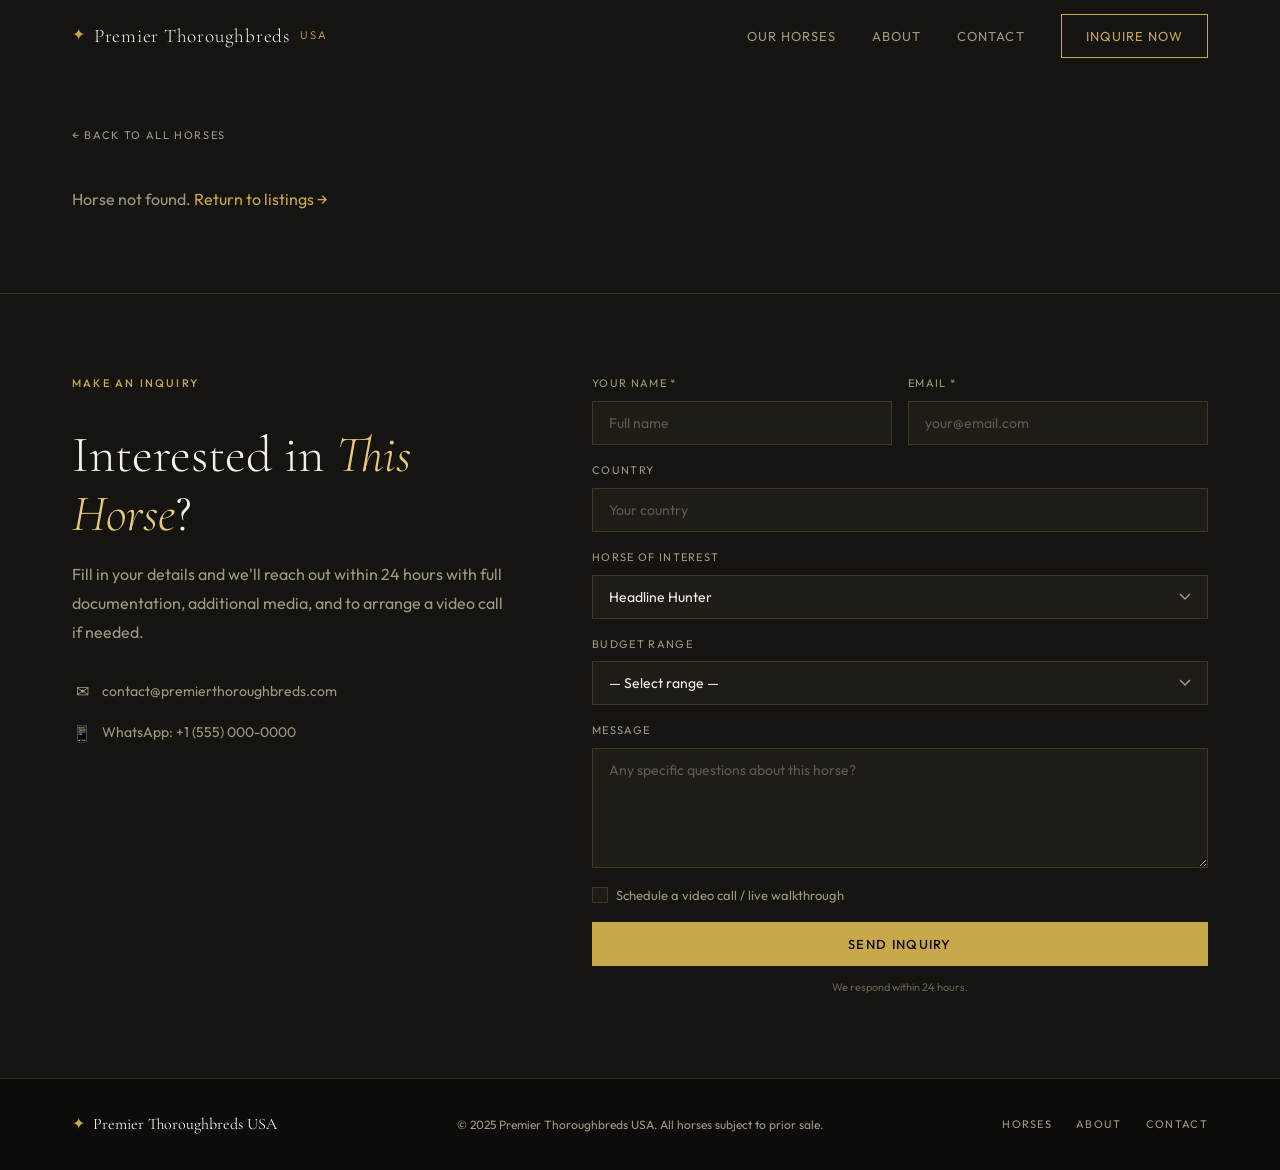
<file: horse.html>
<!DOCTYPE html>
<html lang="en">
<head>
<meta charset="UTF-8">
<meta name="viewport" content="width=device-width, initial-scale=1.0">
<title>Horse Detail — Premier Thoroughbreds USA</title>
<link rel="preconnect" href="https://fonts.googleapis.com">
<link rel="preconnect" href="https://fonts.gstatic.com" crossorigin>
<link href="https://fonts.googleapis.com/css2?family=Cormorant+Garamond:ital,wght@0,300;0,400;0,600;1,300;1,400&family=Outfit:wght@300;400;500&display=swap" rel="stylesheet">
<link rel="stylesheet" href="css/style.css">
<style>
  .detail-hero { padding: 120px 0 80px; }
  .detail-back {
    display: inline-flex; align-items: center; gap: 8px;
    font-size: 11px; letter-spacing: 0.15em; text-transform: uppercase;
    color: var(--text-muted); margin-bottom: 40px; transition: color 0.2s;
  }
  .detail-back:hover { color: var(--gold); }
  .detail-price-bar {
    display: flex; align-items: center; justify-content: space-between;
    flex-wrap: wrap; gap: 16px;
    padding: 24px 0; border-top: 1px solid var(--border);
    border-bottom: 1px solid var(--border); margin: 24px 0;
  }
  .detail-price-big {
    font-family: var(--serif); font-size: 2.4rem;
    font-weight: 300; color: var(--gold);
  }
  .detail-desc { color: var(--text-muted); line-height: 1.9; margin-bottom: 24px; }
  .inquiry-section { padding: 80px 0; background: var(--dark-2); }
  .video-wrap {
    position: relative;
    background: var(--dark-3);
    margin-top: 8px;
    overflow: hidden;
    border: 1px solid var(--border);
  }
  .video-wrap video {
    width: 100%; display: block;
    max-height: 320px; object-fit: cover;
  }
  .video-wrap iframe {
    width: 100%; aspect-ratio: 16/9; border: none; display: block;
  }
  .videos-section { margin-top: 24px; }
  .videos-label {
    font-size: 11px; letter-spacing: 0.15em; text-transform: uppercase;
    color: var(--text-muted); margin-bottom: 10px;
  }
  .videos-grid { display: grid; grid-template-columns: 1fr 1fr; gap: 8px; }
  @media(max-width:600px){ .videos-grid { grid-template-columns: 1fr; } }
</style>
</head>
<body>

<nav class="nav scrolled" id="nav">
  <div class="nav-inner">
    <a href="index.html" class="logo">
      <span class="logo-mark">✦</span>
      <span class="logo-text">Premier Thoroughbreds</span>
      <span class="logo-sub">USA</span>
    </a>
    <div class="nav-links">
      <a href="index.html#horses">Our Horses</a>
      <a href="index.html#about">About</a>
      <a href="index.html#contact">Contact</a>
      <a href="index.html#contact" class="nav-cta">Inquire Now</a>
    </div>
    <button class="hamburger" id="hamburger" aria-label="Menu">
      <span></span><span></span><span></span>
    </button>
  </div>
  <div class="mobile-menu" id="mobileMenu">
    <a href="index.html#horses">Our Horses</a>
    <a href="index.html#about">About</a>
    <a href="index.html#contact">Contact</a>
  </div>
</nav>

<section class="detail-hero">
  <div class="container" id="detailContent">
    <a href="index.html#horses" class="detail-back">← Back to all horses</a>
  </div>
</section>

<section class="inquiry-section">
  <div class="container">
    <div class="contact-grid">
      <div class="contact-text">
        <p class="eyebrow">Make an Inquiry</p>
        <h2 class="section-title">Interested in <em id="horseName">This Horse</em>?</h2>
        <p>Fill in your details and we'll reach out within 24 hours with full documentation, additional media, and to arrange a video call if needed.</p>
        <div class="contact-details">
          <div class="contact-item"><span class="c-icon">✉</span><span>contact@premierthoroughbreds.com</span></div>
          <div class="contact-item"><span class="c-icon">📱</span><span>WhatsApp: +1 (555) 000-0000</span></div>
        </div>
      </div>
      <form class="contact-form" id="contactForm">
        <div class="form-row">
          <div class="form-group">
            <label for="name">Your Name *</label>
            <input type="text" id="name" name="name" required placeholder="Full name">
          </div>
          <div class="form-group">
            <label for="email">Email *</label>
            <input type="email" id="email" name="email" required placeholder="your@email.com">
          </div>
        </div>
        <div class="form-group">
          <label for="country">Country</label>
          <input type="text" id="country" name="country" placeholder="Your country">
        </div>
        <div class="form-group">
          <label>Horse of Interest</label>
          <select id="horse" name="horse"></select>
        </div>
        <div class="form-group">
          <label for="budget">Budget Range</label>
          <select id="budget" name="budget">
            <option value="">— Select range —</option>
            <option>Under $50,000</option>
            <option>$50,000 – $100,000</option>
            <option>$100,000 – $250,000</option>
            <option>$250,000+</option>
            <option>Open / Flexible</option>
          </select>
        </div>
        <div class="form-group">
          <label for="message">Message</label>
          <textarea id="message" name="message" rows="4" placeholder="Any specific questions about this horse?"></textarea>
        </div>
        <div class="form-group checkbox-group">
          <label class="checkbox-label">
            <input type="checkbox" name="video_call"> Schedule a video call / live walkthrough
          </label>
        </div>
        <button type="submit" class="btn-primary btn-full" id="submitBtn">
          <span id="btnText">Send Inquiry</span>
        </button>
        <p class="form-note">We respond within 24 hours.</p>
        <div class="form-success" id="formSuccess">
          <span>✦</span> Thank you! We'll be in touch shortly.
        </div>
      </form>
    </div>
  </div>
</section>

<footer class="footer">
  <div class="container footer-inner">
    <div class="footer-logo"><span class="logo-mark">✦</span><span>Premier Thoroughbreds USA</span></div>
    <p class="footer-copy">© 2025 Premier Thoroughbreds USA. All horses subject to prior sale.</p>
    <div class="footer-links">
      <a href="index.html#horses">Horses</a>
      <a href="index.html#about">About</a>
      <a href="index.html#contact">Contact</a>
    </div>
  </div>
</footer>

<script src="js/horses.js"></script>
<script src="js/main.js"></script>
<script>
const params = new URLSearchParams(window.location.search);
const horseId = params.get('id');
const horse = HORSES.find(h => h.id === horseId);

if (horse) {
  document.title = horse.name + ' — Premier Thoroughbreds USA';
  document.getElementById('horseName').textContent = horse.name;

  const thumbsHtml = horse.images.map((img, i) => `
    <div class="gallery-thumb ${i === 0 ? 'active' : ''}" onclick="switchImg(this, '${img}')">
      <img src="${img}" alt="${horse.name} photo ${i+1}" loading="lazy">
    </div>
  `).join('');

  const videosHtml = (horse.videos && horse.videos.length) ? `
    <div class="videos-section">
      <p class="videos-label">Videos</p>
      <div class="videos-grid">
        ${horse.videos.map(v => {
          if (v.includes('youtube.com') || v.includes('youtu.be')) {
            return `<div class="video-wrap"><iframe src="${v}" allowfullscreen allow="autoplay; encrypted-media"></iframe></div>`;
          }
          return `<div class="video-wrap"><video controls playsinline preload="metadata"><source src="${v}">Your browser does not support video.</video></div>`;
        }).join('')}
      </div>
    </div>
  ` : '';

  document.getElementById('detailContent').innerHTML += `
    <div class="detail-grid">
      <div class="detail-gallery">
        <div class="gallery-main">
          <img id="mainImg" src="${horse.images[0]}" alt="${horse.name}">
        </div>
        <div class="gallery-thumbs">${thumbsHtml}</div>
        ${videosHtml}
      </div>
      <div class="detail-info">
        <p class="eyebrow">${horse.gender} · ${horse.color}</p>
        <h1 style="font-family:var(--serif);font-weight:300;color:var(--cream);font-size:clamp(2.4rem,5vw,4rem);margin-bottom:8px">${horse.name}</h1>
        <p style="font-family:var(--serif);font-style:italic;color:var(--text-muted);font-size:1.1rem;margin-bottom:16px">By ${horse.sire} out of ${horse.dam} (${horse.damSire})</p>

        <div class="detail-highlights">
          ${horse.highlights.map(h => `<span class="highlight-tag">${h}</span>`).join('')}
        </div>

        <div class="detail-price-bar">
          <span class="detail-price-big">${horse.price}</span>
          <a href="#" onclick="document.querySelector('.inquiry-section').scrollIntoView({behavior:'smooth'});return false;" class="btn-primary">Inquire About This Horse</a>
        </div>

        <table class="detail-table">
          <tr><td>Foaled</td><td>${horse.foaled}</td></tr>
          <tr><td>Gender</td><td>${horse.gender}</td></tr>
          <tr><td>Color</td><td>${horse.color}</td></tr>
          <tr><td>Sire</td><td>${horse.sire}</td></tr>
          <tr><td>Dam</td><td>${horse.dam}</td></tr>
          <tr><td>Dam's Sire</td><td>${horse.damSire}</td></tr>
          <tr><td>Location</td><td>${horse.location}</td></tr>
          <tr><td>Status</td><td style="color:var(--gold)">${horse.status === 'available' ? 'Available now' : 'Sold'}</td></tr>
        </table>

        <p class="detail-desc">${horse.description}</p>
      </div>
    </div>
  `;
} else {
  document.getElementById('detailContent').innerHTML += `
    <p style="color:var(--text-muted)">Horse not found. <a href="index.html" style="color:var(--gold)">Return to listings →</a></p>
  `;
}

function switchImg(thumb, src) {
  document.getElementById('mainImg').src = src;
  document.querySelectorAll('.gallery-thumb').forEach(t => t.classList.remove('active'));
  thumb.classList.add('active');
}
</script>
</body>
</html>
</file>
<file: css/style.css>
/* ============================================
   Premier Thoroughbreds — Main Stylesheet
   Aesthetic: Refined luxury, editorial, dark
   Fonts: Cormorant Garamond + Outfit
   ============================================ */

:root {
  --gold: #C9A84C;
  --gold-light: #E8C97A;
  --dark: #0D0C0A;
  --dark-2: #161410;
  --dark-3: #1F1C18;
  --dark-4: #2A2620;
  --cream: #F5F0E8;
  --cream-2: #EDE7D9;
  --text: #F5F0E8;
  --text-muted: #A09880;
  --border: rgba(201, 168, 76, 0.2);
  --border-light: rgba(245, 240, 232, 0.1);
  --serif: 'Cormorant Garamond', Georgia, serif;
  --sans: 'Outfit', sans-serif;
  --transition: 0.3s cubic-bezier(0.4, 0, 0.2, 1);
}

*, *::before, *::after { box-sizing: border-box; margin: 0; padding: 0; }

html { scroll-behavior: smooth; }

body {
  font-family: var(--sans);
  background: var(--dark);
  color: var(--text);
  font-size: 16px;
  line-height: 1.7;
  overflow-x: hidden;
}

img { max-width: 100%; display: block; }
a { text-decoration: none; color: inherit; }

/* ---- TYPOGRAPHY ---- */
.eyebrow {
  font-family: var(--sans);
  font-size: 11px;
  font-weight: 500;
  letter-spacing: 0.2em;
  text-transform: uppercase;
  color: var(--gold);
  margin-bottom: 12px;
}

h1, h2, h3 {
  font-family: var(--serif);
  font-weight: 300;
  line-height: 1.15;
}

h1 { font-size: clamp(2.8rem, 6vw, 5.5rem); }
h2 { font-size: clamp(2rem, 4vw, 3.5rem); }
h3 { font-size: clamp(1.4rem, 2.5vw, 2rem); }

em { font-style: italic; color: var(--gold-light); }

p { color: var(--text-muted); line-height: 1.8; }

/* ---- LAYOUT ---- */
.container {
  max-width: 1200px;
  margin: 0 auto;
  padding: 0 2rem;
}

.section {
  padding: 100px 0;
}

.section-dark {
  background: var(--dark-2);
}

.section-header {
  text-align: center;
  max-width: 640px;
  margin: 0 auto 60px;
}

.section-title {
  margin-bottom: 16px;
  color: var(--cream);
}

.section-sub {
  font-size: 1.05rem;
}

/* ---- BUTTONS ---- */
.btn-primary {
  display: inline-block;
  padding: 14px 36px;
  background: var(--gold);
  color: var(--dark);
  font-family: var(--sans);
  font-size: 13px;
  font-weight: 500;
  letter-spacing: 0.1em;
  text-transform: uppercase;
  border: none;
  cursor: pointer;
  transition: var(--transition);
  position: relative;
  overflow: hidden;
}

.btn-primary::after {
  content: '';
  position: absolute;
  inset: 0;
  background: rgba(255,255,255,0.12);
  opacity: 0;
  transition: var(--transition);
}

.btn-primary:hover::after { opacity: 1; }
.btn-primary:hover { transform: translateY(-1px); }

.btn-ghost {
  display: inline-block;
  padding: 14px 36px;
  background: transparent;
  color: var(--cream);
  font-family: var(--sans);
  font-size: 13px;
  font-weight: 400;
  letter-spacing: 0.1em;
  text-transform: uppercase;
  border: 1px solid var(--border-light);
  cursor: pointer;
  transition: var(--transition);
}

.btn-ghost:hover {
  border-color: var(--gold);
  color: var(--gold);
}

.btn-full { width: 100%; text-align: center; }

/* ---- NAV ---- */
.nav {
  position: fixed;
  top: 0;
  left: 0;
  right: 0;
  z-index: 100;
  padding: 0;
  transition: var(--transition);
}

.nav.scrolled {
  background: rgba(13, 12, 10, 0.95);
  backdrop-filter: blur(12px);
  border-bottom: 1px solid var(--border);
}

.nav-inner {
  max-width: 1200px;
  margin: 0 auto;
  padding: 0 2rem;
  height: 72px;
  display: flex;
  align-items: center;
  justify-content: space-between;
}

.logo {
  display: flex;
  align-items: center;
  gap: 8px;
  font-family: var(--serif);
  font-size: 1.2rem;
  font-weight: 300;
  color: var(--cream);
  letter-spacing: 0.04em;
}

.logo-mark {
  color: var(--gold);
  font-size: 1rem;
}

.logo-sub {
  font-size: 0.7rem;
  letter-spacing: 0.2em;
  color: var(--gold);
  text-transform: uppercase;
  font-family: var(--sans);
  margin-left: 2px;
}

.nav-links {
  display: flex;
  align-items: center;
  gap: 36px;
}

.nav-links a {
  font-size: 13px;
  letter-spacing: 0.08em;
  text-transform: uppercase;
  color: var(--text-muted);
  transition: var(--transition);
}

.nav-links a:hover { color: var(--cream); }

.nav-cta {
  padding: 10px 24px !important;
  border: 1px solid var(--gold) !important;
  color: var(--gold) !important;
}

.nav-cta:hover {
  background: var(--gold) !important;
  color: var(--dark) !important;
}

.hamburger {
  display: none;
  flex-direction: column;
  gap: 5px;
  background: none;
  border: none;
  cursor: pointer;
  padding: 4px;
}

.hamburger span {
  display: block;
  width: 24px;
  height: 1.5px;
  background: var(--cream);
  transition: var(--transition);
}

.mobile-menu {
  display: none;
  flex-direction: column;
  gap: 0;
  background: var(--dark-2);
  border-top: 1px solid var(--border);
  padding: 0;
  max-height: 0;
  overflow: hidden;
  transition: max-height 0.4s ease;
}

.mobile-menu.open {
  display: flex;
  max-height: 300px;
  padding: 12px 0;
}

.mobile-menu a {
  padding: 14px 2rem;
  font-size: 14px;
  letter-spacing: 0.08em;
  text-transform: uppercase;
  color: var(--text-muted);
  border-bottom: 1px solid var(--border-light);
  transition: var(--transition);
}

.mobile-menu a:hover { color: var(--gold); }

/* ---- HERO ---- */
.hero {
  position: relative;
  height: 100vh;
  min-height: 700px;
  display: flex;
  align-items: center;
  overflow: hidden;
}

.hero-bg {
  position: absolute;
  inset: 0;
}

.hero-img {
  width: 100%;
  height: 100%;
  object-fit: cover;
  transform: scale(1.05);
  animation: heroZoom 12s ease-out forwards;
}

@keyframes heroZoom {
  from { transform: scale(1.08); }
  to { transform: scale(1.0); }
}

.hero-overlay {
  position: absolute;
  inset: 0;
  background: linear-gradient(
    105deg,
    rgba(13,12,10,0.92) 0%,
    rgba(13,12,10,0.7) 50%,
    rgba(13,12,10,0.3) 100%
  );
}

.hero-content {
  position: relative;
  z-index: 1;
  max-width: 1200px;
  margin: 0 auto;
  padding: 0 2rem;
  width: 100%;
}

.hero-eyebrow {
  font-size: 11px;
  font-family: var(--sans);
  font-weight: 400;
  letter-spacing: 0.25em;
  text-transform: uppercase;
  color: var(--gold);
  margin-bottom: 20px;
  opacity: 0;
  animation: fadeUp 0.8s ease 0.2s forwards;
}

.hero-title {
  color: var(--cream);
  margin-bottom: 24px;
  max-width: 700px;
  opacity: 0;
  animation: fadeUp 0.8s ease 0.4s forwards;
}

.hero-sub {
  font-size: 1.1rem;
  color: rgba(245, 240, 232, 0.7);
  max-width: 520px;
  margin-bottom: 40px;
  opacity: 0;
  animation: fadeUp 0.8s ease 0.6s forwards;
}

.hero-actions {
  display: flex;
  gap: 16px;
  flex-wrap: wrap;
  opacity: 0;
  animation: fadeUp 0.8s ease 0.8s forwards;
}

.hero-scroll {
  position: absolute;
  bottom: 40px;
  left: 50%;
  transform: translateX(-50%);
  display: flex;
  flex-direction: column;
  align-items: center;
  gap: 8px;
  z-index: 1;
  opacity: 0;
  animation: fadeIn 1s ease 1.2s forwards;
}

.hero-scroll span {
  font-size: 10px;
  letter-spacing: 0.2em;
  text-transform: uppercase;
  color: var(--text-muted);
}

.scroll-line {
  width: 1px;
  height: 50px;
  background: linear-gradient(to bottom, var(--gold), transparent);
  animation: scrollPulse 2s ease-in-out infinite;
}

@keyframes scrollPulse {
  0%, 100% { opacity: 0.4; transform: scaleY(1); }
  50% { opacity: 1; transform: scaleY(0.6); }
}

@keyframes fadeUp {
  from { opacity: 0; transform: translateY(24px); }
  to { opacity: 1; transform: translateY(0); }
}

@keyframes fadeIn {
  from { opacity: 0; }
  to { opacity: 1; }
}

/* ---- STATS BAR ---- */
.stats-bar {
  background: var(--dark-3);
  border-top: 1px solid var(--border);
  border-bottom: 1px solid var(--border);
  padding: 32px 2rem;
  display: flex;
  justify-content: center;
  align-items: center;
  gap: 0;
  flex-wrap: wrap;
}

.stat {
  display: flex;
  flex-direction: column;
  align-items: center;
  padding: 0 52px;
}

.stat-num {
  font-family: var(--serif);
  font-size: 2.2rem;
  font-weight: 300;
  color: var(--gold);
  line-height: 1;
}

.stat-label {
  font-size: 11px;
  letter-spacing: 0.15em;
  text-transform: uppercase;
  color: var(--text-muted);
  margin-top: 4px;
}

.stat-div {
  width: 1px;
  height: 40px;
  background: var(--border);
}

/* ---- HORSES GRID ---- */
.filters {
  display: flex;
  gap: 8px;
  margin-bottom: 40px;
  flex-wrap: wrap;
}

.filter-btn {
  padding: 10px 24px;
  background: transparent;
  border: 1px solid var(--border);
  color: var(--text-muted);
  font-family: var(--sans);
  font-size: 12px;
  letter-spacing: 0.12em;
  text-transform: uppercase;
  cursor: pointer;
  transition: var(--transition);
}

.filter-btn:hover, .filter-btn.active {
  background: var(--gold);
  border-color: var(--gold);
  color: var(--dark);
}

.horses-grid {
  display: grid;
  grid-template-columns: repeat(auto-fill, minmax(340px, 1fr));
  gap: 2px;
}

.horse-card {
  background: var(--dark-2);
  border: 1px solid var(--border);
  overflow: hidden;
  cursor: pointer;
  transition: var(--transition);
  position: relative;
}

.horse-card:hover {
  border-color: var(--gold);
  transform: translateY(-4px);
  box-shadow: 0 20px 60px rgba(0,0,0,0.5);
  z-index: 2;
}

.horse-img-wrap {
  position: relative;
  overflow: hidden;
  aspect-ratio: 4/3;
}

.horse-img {
  width: 100%;
  height: 100%;
  object-fit: cover;
  transition: transform 0.6s ease;
}

.horse-card:hover .horse-img {
  transform: scale(1.06);
}

.horse-status {
  position: absolute;
  top: 16px;
  right: 16px;
  padding: 5px 14px;
  font-size: 10px;
  letter-spacing: 0.15em;
  text-transform: uppercase;
  font-weight: 500;
  background: var(--gold);
  color: var(--dark);
}

.horse-body {
  padding: 24px;
}

.horse-gender {
  font-size: 10px;
  letter-spacing: 0.18em;
  text-transform: uppercase;
  color: var(--gold);
  margin-bottom: 6px;
}

.horse-name {
  font-family: var(--serif);
  font-size: 1.8rem;
  font-weight: 300;
  color: var(--cream);
  margin-bottom: 4px;
  line-height: 1.1;
}

.horse-lineage {
  font-size: 13px;
  color: var(--text-muted);
  margin-bottom: 16px;
  font-style: italic;
  font-family: var(--serif);
}

.horse-meta {
  display: flex;
  gap: 20px;
  margin-bottom: 16px;
  padding-top: 16px;
  border-top: 1px solid var(--border-light);
}

.meta-item {
  display: flex;
  flex-direction: column;
  gap: 2px;
}

.meta-label {
  font-size: 10px;
  letter-spacing: 0.15em;
  text-transform: uppercase;
  color: var(--text-muted);
}

.meta-value {
  font-size: 14px;
  color: var(--cream);
  font-weight: 400;
}

.horse-record {
  font-size: 13px;
  color: var(--text-muted);
  margin-bottom: 20px;
}

.horse-footer {
  display: flex;
  align-items: center;
  justify-content: space-between;
  padding-top: 16px;
  border-top: 1px solid var(--border-light);
}

.horse-price {
  font-family: var(--serif);
  font-size: 1.3rem;
  color: var(--gold);
  font-weight: 300;
}

.horse-cta {
  font-size: 11px;
  letter-spacing: 0.12em;
  text-transform: uppercase;
  color: var(--gold);
  border-bottom: 1px solid transparent;
  transition: var(--transition);
}

.horse-card:hover .horse-cta {
  border-color: var(--gold);
}

/* ---- ABOUT ---- */
.about-grid {
  display: grid;
  grid-template-columns: 1fr 1fr;
  gap: 80px;
  align-items: center;
}

.about-img-wrap {
  position: relative;
}

.about-img {
  width: 100%;
  aspect-ratio: 3/4;
  object-fit: cover;
}

.about-badge {
  position: absolute;
  bottom: -20px;
  right: -20px;
  width: 110px;
  height: 110px;
  background: var(--gold);
  display: flex;
  flex-direction: column;
  align-items: center;
  justify-content: center;
  text-align: center;
  padding: 12px;
}

.badge-num {
  font-family: var(--serif);
  font-size: 2rem;
  font-weight: 300;
  color: var(--dark);
  line-height: 1;
}

.badge-label {
  font-size: 9px;
  font-weight: 500;
  letter-spacing: 0.1em;
  text-transform: uppercase;
  color: var(--dark);
  margin-top: 4px;
  line-height: 1.3;
}

.about-text .section-title { text-align: left; }
.about-text p { margin-bottom: 24px; }

.about-list {
  list-style: none;
  display: flex;
  flex-direction: column;
  gap: 12px;
  margin-bottom: 36px;
}

.about-list li {
  display: flex;
  align-items: flex-start;
  gap: 10px;
  font-size: 14px;
  color: var(--text-muted);
}

.check {
  color: var(--gold);
  flex-shrink: 0;
  margin-top: 3px;
  font-size: 10px;
}

/* ---- TESTIMONIALS ---- */
.testimonials-grid {
  display: grid;
  grid-template-columns: repeat(auto-fit, minmax(300px, 1fr));
  gap: 2px;
}

.testimonial {
  background: var(--dark-2);
  border: 1px solid var(--border);
  padding: 36px;
  position: relative;
}

.testimonial::before {
  content: '"';
  font-family: var(--serif);
  font-size: 5rem;
  color: var(--gold);
  opacity: 0.15;
  position: absolute;
  top: 10px;
  left: 28px;
  line-height: 1;
}

.t-quote {
  font-family: var(--serif);
  font-size: 1.05rem;
  color: var(--cream-2);
  font-style: italic;
  line-height: 1.7;
  margin-bottom: 24px;
  position: relative;
  z-index: 1;
}

.t-author {
  display: flex;
  align-items: center;
  gap: 12px;
}

.t-avatar {
  width: 40px;
  height: 40px;
  background: var(--dark-4);
  border: 1px solid var(--border);
  display: flex;
  align-items: center;
  justify-content: center;
  font-size: 12px;
  font-weight: 500;
  color: var(--gold);
  flex-shrink: 0;
}

.t-author strong {
  font-size: 14px;
  font-weight: 500;
  color: var(--cream);
  display: block;
}

.t-author p {
  font-size: 12px;
  color: var(--text-muted);
  margin: 0;
}

/* ---- CONTACT ---- */
.contact-grid {
  display: grid;
  grid-template-columns: 1fr 1.4fr;
  gap: 80px;
  align-items: start;
}

.contact-text .section-title { text-align: left; }
.contact-text p { margin-bottom: 32px; }

.contact-details {
  display: flex;
  flex-direction: column;
  gap: 14px;
  margin-bottom: 32px;
}

.contact-item {
  display: flex;
  align-items: center;
  gap: 10px;
  font-size: 14px;
  color: var(--text-muted);
}

.c-icon {
  font-size: 16px;
  width: 20px;
  text-align: center;
}

.social-links {
  display: flex;
  gap: 12px;
}

.social-link {
  width: 40px;
  height: 40px;
  border: 1px solid var(--border);
  display: flex;
  align-items: center;
  justify-content: center;
  color: var(--text-muted);
  transition: var(--transition);
}

.social-link:hover {
  border-color: var(--gold);
  color: var(--gold);
}

/* ---- FORM ---- */
.contact-form {
  display: flex;
  flex-direction: column;
  gap: 16px;
}

.form-row {
  display: grid;
  grid-template-columns: 1fr 1fr;
  gap: 16px;
}

.form-group {
  display: flex;
  flex-direction: column;
  gap: 8px;
}

.form-group label {
  font-size: 11px;
  letter-spacing: 0.12em;
  text-transform: uppercase;
  color: var(--text-muted);
}

.form-group input,
.form-group select,
.form-group textarea {
  background: var(--dark-3);
  border: 1px solid var(--border);
  color: var(--cream);
  font-family: var(--sans);
  font-size: 14px;
  padding: 12px 16px;
  outline: none;
  transition: var(--transition);
  width: 100%;
  -webkit-appearance: none;
}

.form-group select {
  cursor: pointer;
  background-image: url("data:image/svg+xml,%3Csvg xmlns='http://www.w3.org/2000/svg' width='12' height='8' viewBox='0 0 12 8'%3E%3Cpath d='M1 1l5 5 5-5' stroke='%23A09880' stroke-width='1.5' fill='none'/%3E%3C/svg%3E");
  background-repeat: no-repeat;
  background-position: right 16px center;
  padding-right: 40px;
}

.form-group select option {
  background: var(--dark-3);
  color: var(--cream);
}

.form-group input:focus,
.form-group select:focus,
.form-group textarea:focus {
  border-color: var(--gold);
  background: var(--dark-4);
}

.form-group input::placeholder,
.form-group textarea::placeholder {
  color: rgba(160, 152, 128, 0.5);
}

.form-group textarea { resize: vertical; min-height: 120px; }

.checkbox-group label {
  text-transform: none;
  letter-spacing: 0;
  font-size: 13px;
  display: flex;
  align-items: center;
  gap: 8px;
  cursor: pointer;
  color: var(--text-muted);
}

.checkbox-group input[type="checkbox"] {
  width: 16px;
  height: 16px;
  flex-shrink: 0;
  accent-color: var(--gold);
  padding: 0;
}

.form-note {
  font-size: 11px;
  color: rgba(160, 152, 128, 0.6);
  text-align: center;
  margin-top: -4px;
}

.form-success {
  display: none;
  background: rgba(201, 168, 76, 0.1);
  border: 1px solid var(--gold);
  color: var(--gold-light);
  padding: 16px 20px;
  font-size: 14px;
  text-align: center;
  letter-spacing: 0.05em;
  gap: 8px;
}

.form-success.show { display: flex; align-items: center; justify-content: center; }

/* ---- FOOTER ---- */
.footer {
  background: var(--dark);
  border-top: 1px solid var(--border);
  padding: 32px 0;
}

.footer-inner {
  display: flex;
  align-items: center;
  justify-content: space-between;
  flex-wrap: wrap;
  gap: 16px;
}

.footer-logo {
  display: flex;
  align-items: center;
  gap: 8px;
  font-family: var(--serif);
  font-size: 1rem;
  color: var(--cream);
}

.footer-copy {
  font-size: 12px;
  color: var(--text-muted);
}

.footer-links {
  display: flex;
  gap: 24px;
}

.footer-links a {
  font-size: 11px;
  letter-spacing: 0.12em;
  text-transform: uppercase;
  color: var(--text-muted);
  transition: var(--transition);
}

.footer-links a:hover { color: var(--gold); }

/* ---- HORSE DETAIL PAGE ---- */
.detail-hero {
  padding-top: 100px;
  background: var(--dark-2);
  border-bottom: 1px solid var(--border);
}

.detail-grid {
  display: grid;
  grid-template-columns: 1.2fr 1fr;
  gap: 60px;
  align-items: start;
}

.detail-gallery {
  position: relative;
}

.gallery-main {
  aspect-ratio: 4/3;
  overflow: hidden;
}

.gallery-main img {
  width: 100%;
  height: 100%;
  object-fit: cover;
}

.gallery-thumbs {
  display: flex;
  gap: 8px;
  margin-top: 8px;
}

.gallery-thumb {
  flex: 1;
  aspect-ratio: 4/3;
  overflow: hidden;
  cursor: pointer;
  opacity: 0.6;
  transition: var(--transition);
}

.gallery-thumb.active, .gallery-thumb:hover { opacity: 1; }

.gallery-thumb img {
  width: 100%;
  height: 100%;
  object-fit: cover;
}

.detail-info { padding: 40px 0; }

.detail-highlights {
  display: flex;
  flex-wrap: wrap;
  gap: 8px;
  margin: 20px 0;
}

.highlight-tag {
  padding: 6px 14px;
  border: 1px solid var(--border);
  font-size: 11px;
  letter-spacing: 0.1em;
  text-transform: uppercase;
  color: var(--text-muted);
}

.detail-table {
  width: 100%;
  border-collapse: collapse;
  margin: 24px 0;
}

.detail-table tr {
  border-bottom: 1px solid var(--border-light);
}

.detail-table td {
  padding: 10px 0;
  font-size: 14px;
}

.detail-table td:first-child {
  color: var(--text-muted);
  font-size: 11px;
  letter-spacing: 0.1em;
  text-transform: uppercase;
  width: 35%;
}

.detail-table td:last-child {
  color: var(--cream);
}

/* ---- RESPONSIVE ---- */
@media (max-width: 900px) {
  .about-grid, .contact-grid, .detail-grid {
    grid-template-columns: 1fr;
    gap: 48px;
  }

  .about-badge { right: 0; bottom: -10px; }

  .stats-bar { gap: 20px; }
  .stat { padding: 16px 24px; }
  .stat-div { display: none; }
}

@media (max-width: 768px) {
  .nav-links { display: none; }
  .hamburger { display: flex; }

  .section { padding: 72px 0; }

  .form-row { grid-template-columns: 1fr; }

  .horses-grid { grid-template-columns: 1fr; }

  .footer-inner {
    flex-direction: column;
    text-align: center;
  }

  .hero-actions { flex-direction: column; align-items: flex-start; }
}

/* ---- LANGUAGE TOGGLE ---- */
.lang-toggle {
  padding: 7px 16px;
  background: transparent;
  border: 1px solid var(--border);
  color: var(--text-muted);
  font-family: var(--sans);
  font-size: 12px;
  letter-spacing: 0.08em;
  cursor: pointer;
  transition: var(--transition);
  white-space: nowrap;
}

.lang-toggle:hover {
  border-color: var(--gold);
  color: var(--gold);
}

.mobile-lang {
  display: none;
}

@media (max-width: 768px) {
  .mobile-lang { display: block; }
  /* hide desktop lang toggle on mobile since it's inside nav-links which is hidden */
}
</file>
